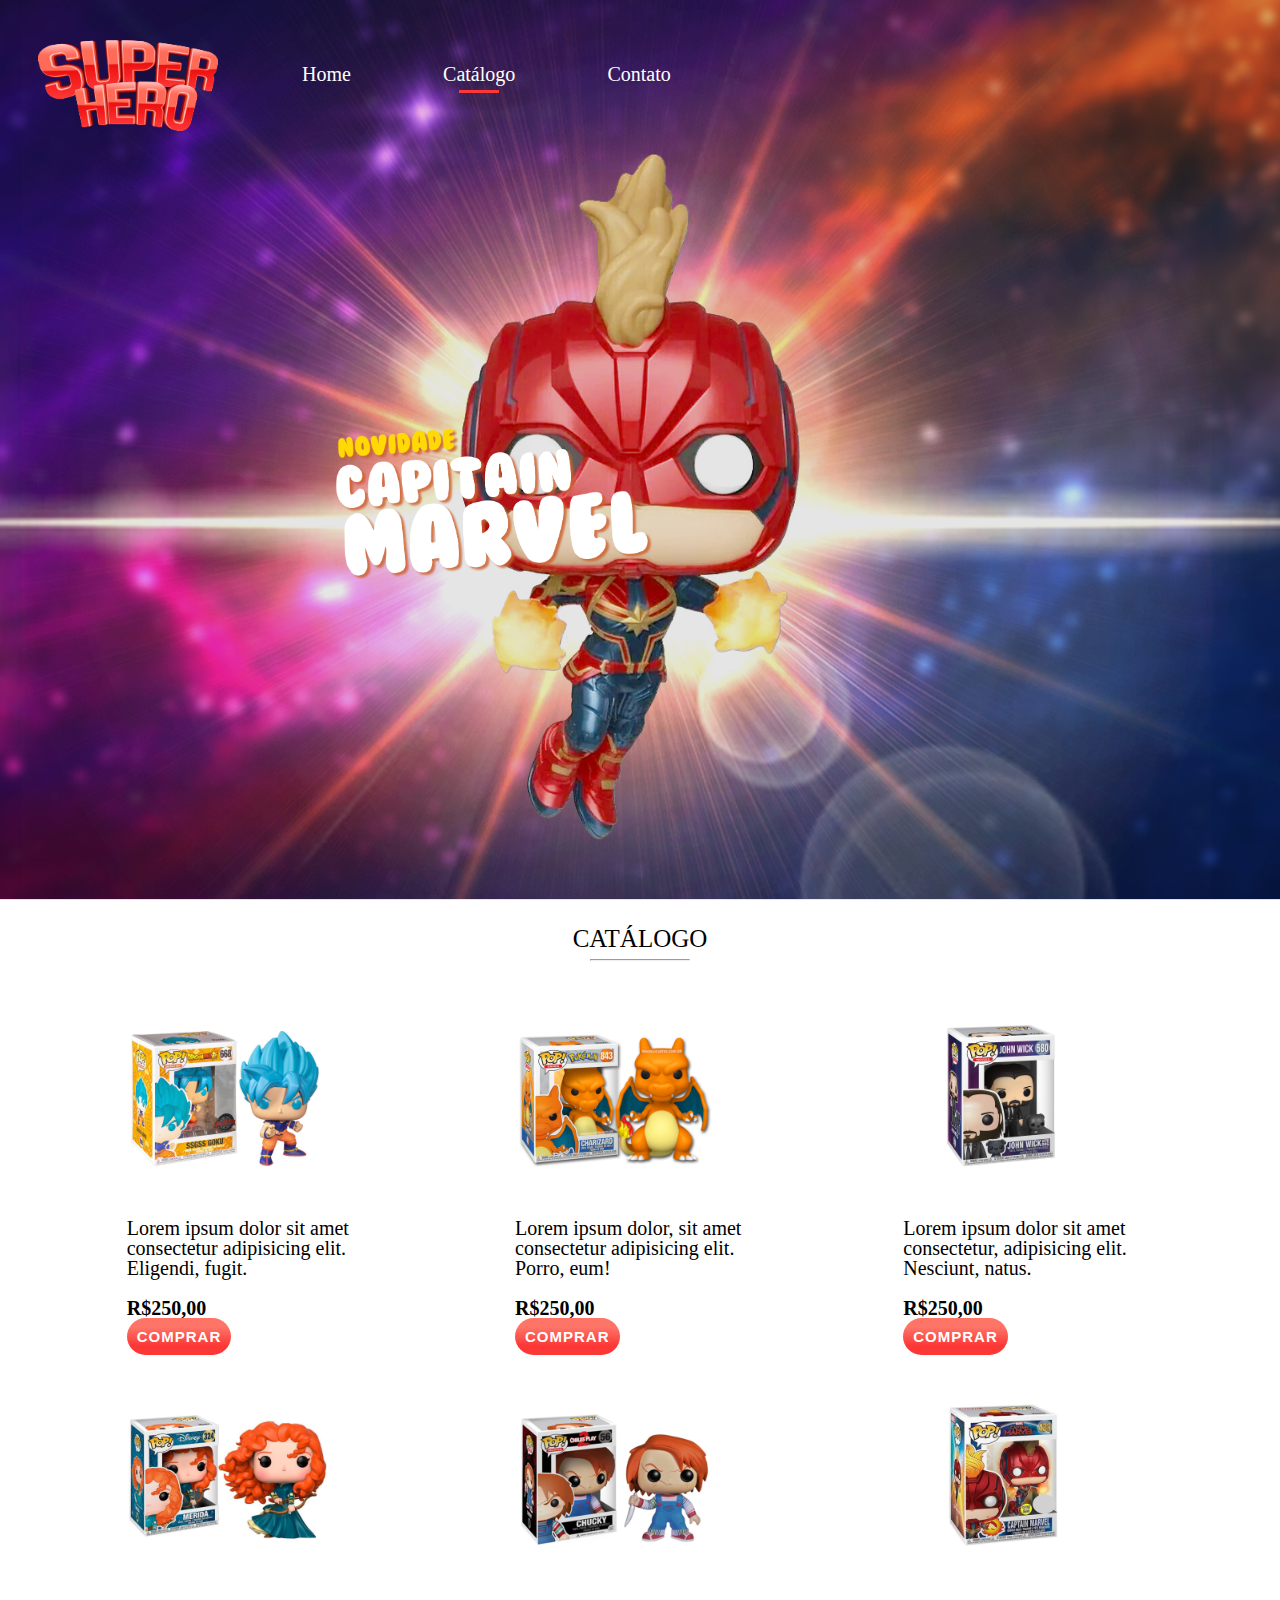
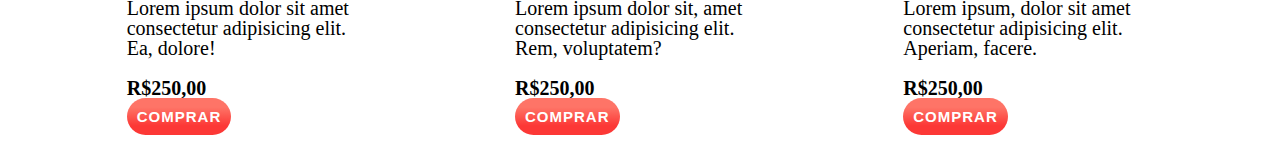
<file: catálogo.html>
<!DOCTYPE html>
<html lang="pt">

<head>
    <meta charset="UTF-8">
    <meta http-equiv="X-UA-Compatible" content="IE=edge">
    <meta name="viewport" content="width=device-width, initial-scale=1.0">
    <title>Catálogo Super Hero</title>

    <link rel="stylesheet" href="./styles/global.css">
    <link rel="stylesheet" href="./styles/reset.css">
    <link rel="stylesheet" href="./styles/catálogo.css">
    <link rel="stylesheet" href="./styles/button.css">

</head>

<body>
    <header>
        <div>
            <img class="logo" src="./imagens/logo.png" alt="Logo Super Hero">
        </div>

        <ul class="menu">
            <li><a href="./index.html">Home</a></li>
            <li><a href="./catálogo.html" class="nav-border">Catálogo</a></li>
            <li><a href="./contato.html">Contato</a></li>
        </ul>
        <br clear="all">
        <img class="funko" src="./imagens/captainmarveltitle.png" alt="Capita Marvel">
    </header>

    <nav class="catalogo">
        <H1>CATÁLOGO</H1>
        <hr>
        <ul>
            <li>
                <img src="./imagens/Produtos_Catalogo/goku.jpg" alt="Goku">
                <p>Lorem ipsum dolor sit amet consectetur adipisicing elit. Eligendi, fugit.</p>
                <h2>R$250,00</h2>
                <a href="#"></a>
                <button class="button-catalogo">COMPRAR</button>
            </li>

            <li>
                <img src="./imagens/Produtos_Catalogo/charizard.jpg" alt="charizad">
                <p>Lorem ipsum dolor, sit amet consectetur adipisicing elit. Porro, eum!</p>
                <h2>R$250,00</h2>
                <a href="#"></a>
                <button class="button-catalogo">COMPRAR</button>
            </li>

            <li>
                <img src="./imagens/Produtos_Catalogo/johnwick.jpg" alt="Jhon Wick">
                <p>Lorem ipsum dolor sit amet consectetur, adipisicing elit. Nesciunt, natus.</p>
                <h2>R$250,00</h2>
                <a href="#"></a>
                <button class="button-catalogo">COMPRAR</button>
            </li>

            <li>
                <img src="./imagens/Produtos_Catalogo/brave.jpg" alt="Brave">
                <p>Lorem ipsum dolor sit amet consectetur adipisicing elit. Ea, dolore!</p>
                <h2>R$250,00</h2>
                <a href="#"></a>
                <button class="button-catalogo">COMPRAR</button>
            </li>

            <li>
                <img src="./imagens/Produtos_Catalogo/chucky.jpg" alt="Chucky">
                <p>Lorem ipsum dolor sit, amet consectetur adipisicing elit. Rem, voluptatem?</p>
                <h2>R$250,00</h2>
                <a href="#"></a>
                <button class="button-catalogo">COMPRAR</button>
            </li>

            <li>
                <img src="./imagens/Produtos_Catalogo/capitamarvel.jpg" alt="Capitã Marvel">
                <p>Lorem ipsum, dolor sit amet consectetur adipisicing elit. Aperiam, facere.</p>
                <h2>R$250,00</h2>
                <a href="#"></a>
                <button class="button-catalogo">COMPRAR</button>
            </li>
        </ul>
    </nav>
</body>
</html>
</file>
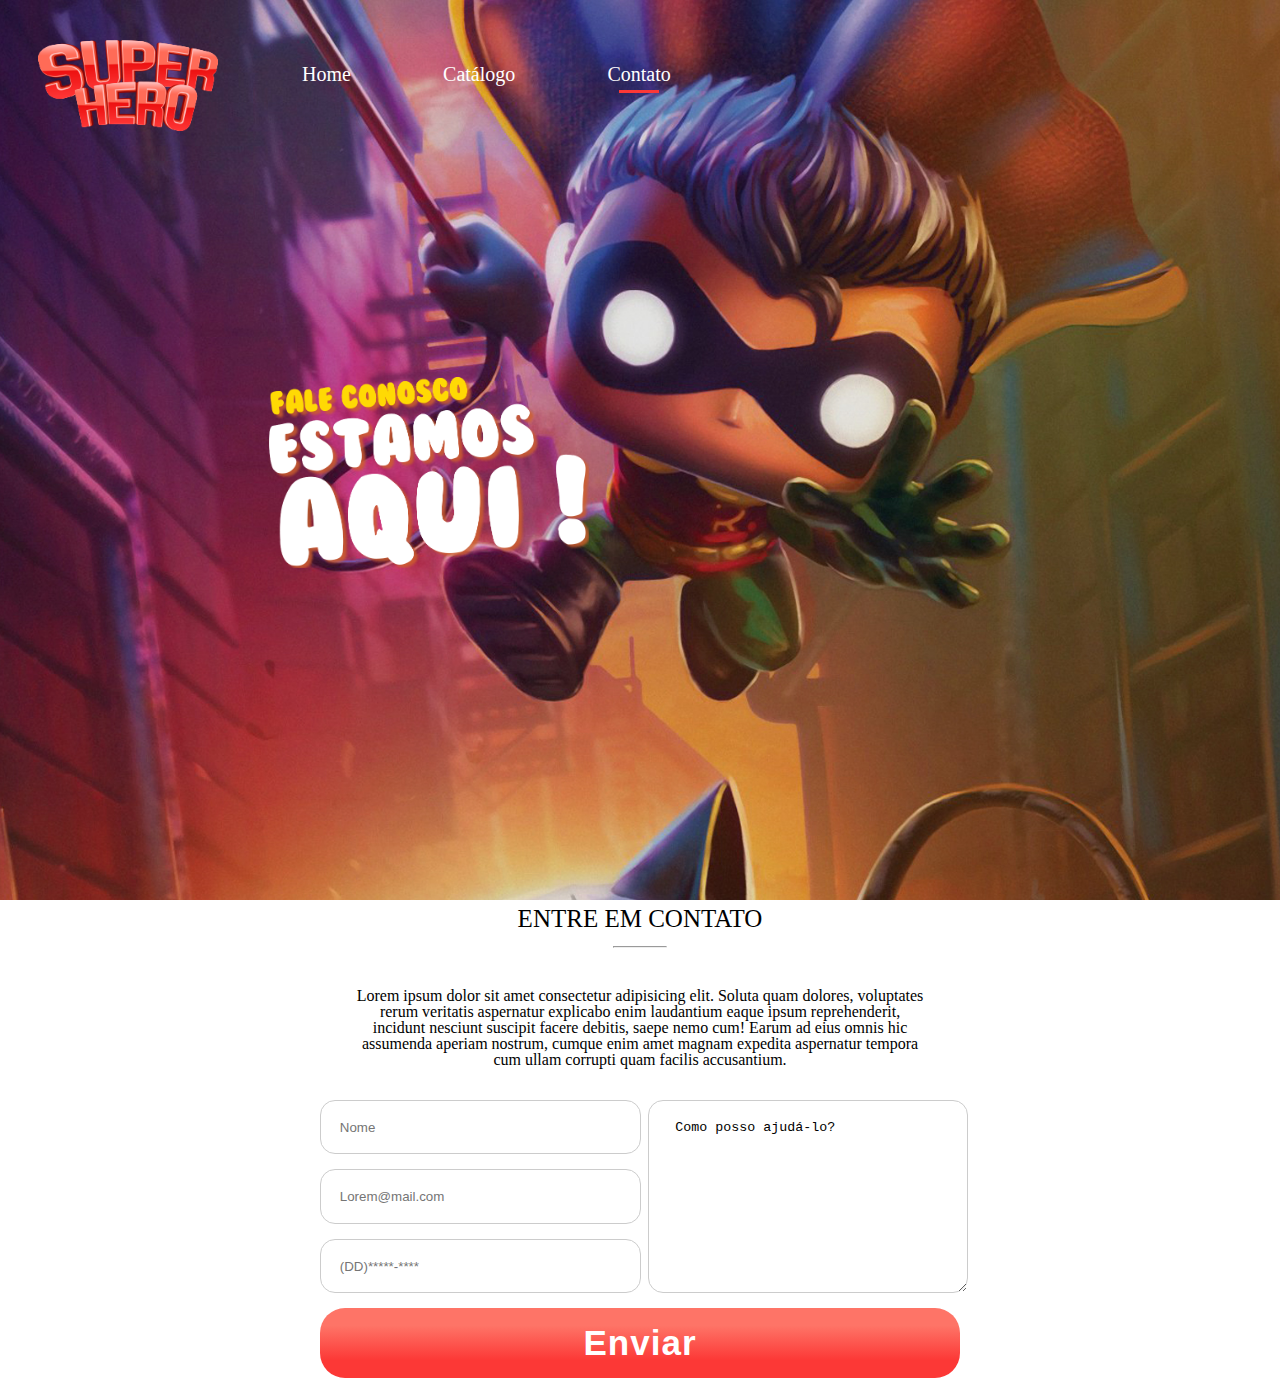
<file: contato.html>
<!DOCTYPE html>
<html lang="pt">

<head>
    <meta charset="UTF-8">
    <meta http-equiv="X-UA-Compatible" content="IE=edge">
    <meta name="viewport" content="width=device-width, initial-scale=1.0">
    <title>Contato Super Hero</title>

    <link rel="stylesheet" href="./styles/global.css">
    <link rel="stylesheet" href="./styles/reset.css">
    <link rel="stylesheet" href="./styles/contato.css">
    <link rel="stylesheet" href="./styles/button.css">

</head>

<body>
    <header>
        <div class="layout-principal">
            <img class="logo" src="./imagens/logo.png" alt="Logo Super Hero">
        </div>

        <ul class="menu">
            <li><a href="./index.html">Home</a></li>
            <li><a href="./catálogo.html">Catálogo</a></li>
            <li><a href="./contato.html" class="nav-border">Contato</a></li>
        </ul>
        <br clear="all">
        <img class="funko" src="./imagens/contatotitle.png" alt="Robin">
    </header>

    <section>
        <h1>ENTRE EM CONTATO</h1>
        <hr>
        <div class="alinhamento">
            <p class="txt-contato">Lorem ipsum dolor sit amet consectetur adipisicing elit. Soluta quam dolores,
                voluptates rerum veritatis aspernatur explicabo enim laudantium eaque ipsum reprehenderit, incidunt
                nesciunt suscipit facere debitis, saepe nemo cum! Earum ad eius omnis hic assumenda aperiam nostrum,
                cumque enim amet magnam expedita aspernatur tempora cum ullam corrupti quam facilis accusantium.</p>

            <form action="#" name="meu-form">
                <div class="alinhamento-e">
                    <input type="text" id="nomeid" placeholder="Nome" required="required" name="nome">

                    <input type="email" id="emailid" placeholder="Lorem@mail.com" name="email" />

                    <input type="tel" id="foneid" placeholder="(DD)*****-****" name="fone" />

                    <textarea rows="2"> Como posso ajudá-lo?</textarea>

                    <button>Enviar</button>

                </div>
            </form>
        </div>
    </section>

</html>
</file>
<file: styles/global.css>
@import url('https://fonts.googleapis.com/css2?family=Secular+One&display=swap');

html {
    padding: 0 auto;
    margin: 0 auto;
    text-decoration: none;
    text-transform: initial;
    font-family: 'Secular One', sans-serif;
}

ul li {
    list-style-type: none;
    float: left;
    padding: 0 4%;
    font-size: 20px;
}

.menu {
    padding: 5%;
}

.menu li a {
    color: #fff;
    text-decoration: none;
}

.menu li a:hover {
    font-size: 1.250em;
}

.logo {
    float: left;
    padding: 3%;
    width: 14%;
}

hr {
    width: 8%;
    background-color: #fff;
}

.nav-border {
    display: flex;
    flex-direction: column;
    align-items: center;
    text-align: center;
}

.nav-border::after {
    display: block;
    content: '';
    width: 40px;
    height: 3px;
    background-color: #fc3836;
    margin-top: 6px;
}

@media(max-width:800px) {
    header {
        display: flex;
        align-items: center;
        flex-wrap: wrap;
    }

    .logo {
        float: none;
        display: block;
        margin: 0 auto;
        min-width: 25%;
    }


    .menu li {
        display: block;
        margin: 0 auto;
        min-width: 25%;
    }

    .menu {
        display: flex;
        justify-content: center;
        margin: 0 auto;
    }
}

@media(max-width:500px) {
    header {
        display: flex;
        align-items: center;
        flex-wrap: wrap;
    }

    .logo {
        float: none;
        display: block;
        margin: 0 auto;
        min-width: 35%;
    }


    .menu li {
        display: block;
        margin: 0 auto;
        min-width: 25%;
    }

    .menu {
        display: flex;
        justify-content: center;
        margin: 0 auto;
    }
}
</file>
<file: styles/catálogo.css>
header {
    background: url(../imagens/captainmarvelheader.jpg) no-repeat;
    width: 100%;
    height: 100vh;
    background-position: center center;
    background-size: cover;
    background-repeat: no-repeat;
}

.funko {
    width: 25%;
    padding: 16em 5% 5% 26%;
    margin: 0;
}

h1 {
    text-align: center;
    font-size: 25px;
}

h2 {
    font-weight: bold;
}

.catalogo ul {
    display: flex;
    flex-wrap: wrap;
    justify-content: center;
    margin-top: 2%;
}

.catalogo {
    height: 50vh;
    background-size: cover;
    padding: 2%;
}

.catalogo ul li {
    flex: 1 1 350px;
    flex-wrap: wrap;
    margin: 10px 20px;
    max-width: 250px;
    text-decoration: none;
    list-style: none;
}

.catalogo ul li img {
    width: 80%;
}

.catalogo ul li p {
    color: #000;
    padding: 1em 0;
}

@media(max-width:800px) {
    .funko {
        width: 40%;
        padding: 10em 5% 5% 9%;
        margin: 0;
    }
}

@media(max-width:500px) {
    .funko {
        width: 60%;
        padding: 15em 5% 5% 0%;
        margin: 0;
    }
}
</file>
<file: styles/button.css>
.catalogo .button-home {
    text-decoration: none;
    text-transform: uppercase;
    cursor: pointer;
    font-size: 20px;
    font-weight: bold;
    letter-spacing: 1px;
    background-image: linear-gradient(to bottom, #fe7467 25%, #fc3836 75%);
    color: white;
    padding: 20px;
    border: none;
    border-radius: 25px;
}

.catalogo .button-catalogo {
    cursor: pointer;
    font-size: 15px;
    font-weight: bold;
    letter-spacing: 1px;
    background-image: linear-gradient(to bottom, #fe7467 25%, #fc3836 75%);
    color: white;
    padding: 10px;
    border: none;
    border-radius: 25px;
}

.alinhamento button {
    grid-column: 1/3;
    cursor: pointer;
    font-size: 35px;
    font-weight: bold;
    letter-spacing: 1px;
    background-image: linear-gradient(to bottom, #fe7467 25%, #fc3836 75%);
    color: white;
    padding: 15px;
    border: none;
    border-radius: 25px;
}

.alinhamento textarea,
input {
    border-radius: 15px;
    width: 90%;
    border: 1px solid #ccc;
    padding: 6%;
}
</file>
<file: styles/contato.css>
header {
    background: url(../imagens/contatoheader.jpg) no-repeat;
    width: 100%;
    height: 100vh;
    background-position: center center;
    background-size: cover;
    background-repeat: no-repeat;
}

.funko {
    width: 25%;
    padding: 13em 5% 5% 21%;
    margin: 0;
}

section {
    display: block;
    margin-left: auto;
    margin-right: auto;
    width: 50%;
}

h1 {
    text-align: center;
    padding: 1%;
    font-size: 25px;
}

.alinhamento .txt-contato {
    text-align: center;
    padding: 2em;
}

.alinhamento-e {
    display: grid;
    grid-template-columns: repeat(2, 1fr);
    gap: 15px;
    max-width: 100%;
}

.alinhamento-e textarea {
    grid-row: 1/4;
    grid-column: 2;
}

@media(max-width:800px) {
    .funko {
        width: 25%;
        padding: 10em 5% 5% 26%;
        margin: 0;
    }

    .alinhamento-e {
        display: flex;
        flex-direction: column;
    }
}

@media(max-width:500px) {
    .funko {
        width: 35%;
        padding: 16em 5% 5% 5%;
        margin: 0;
    }
}
</file>
